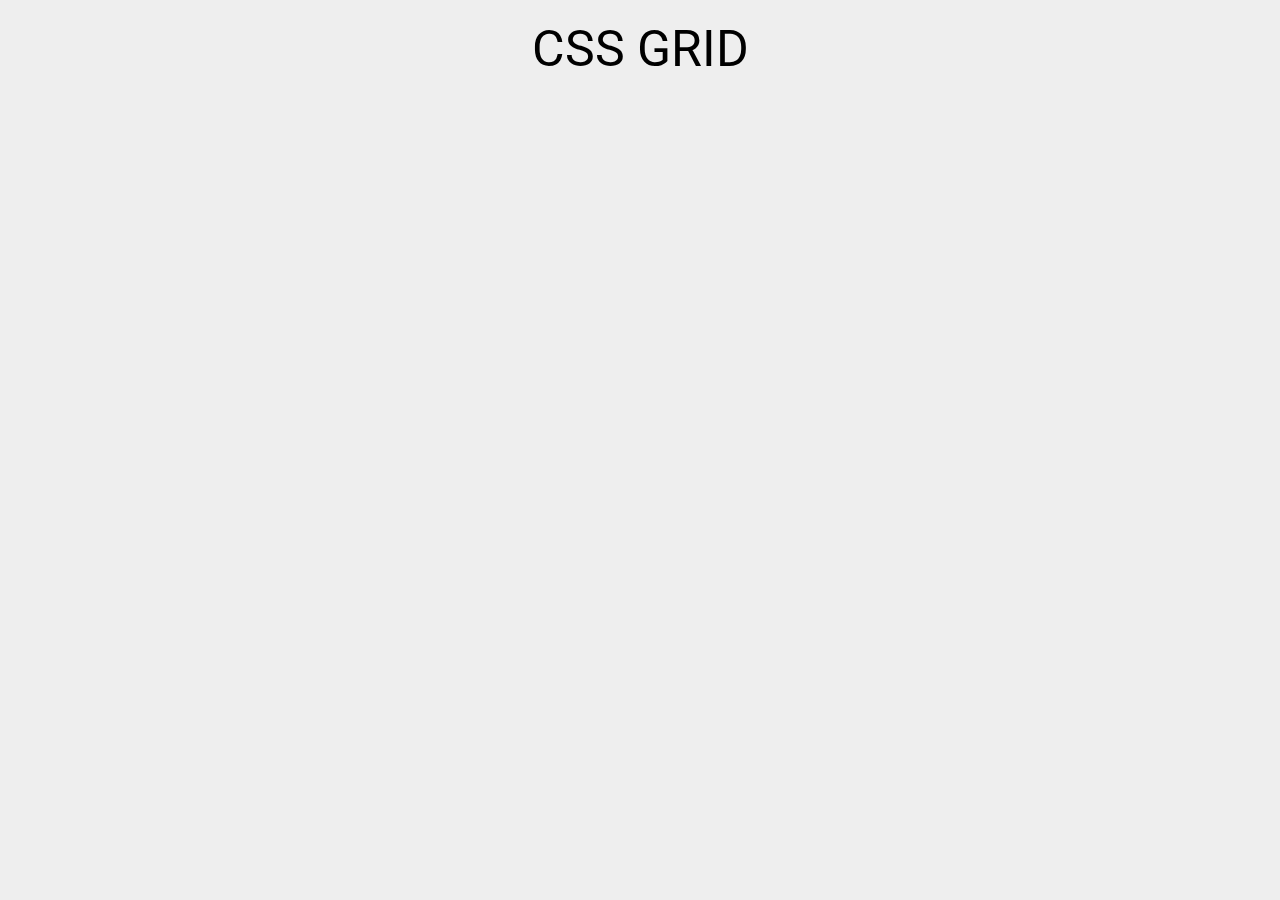
<file: grid1/index.html>
<!DOCTYPE html>
<html lang="en">
  <head>
    <meta charset="UTF-8" />
    <meta name="viewport" content="width=device-width, initial-scale=1.0" />
    <title>css-grid1</title>
    <link rel="preconnect" href="https://fonts.gstatic.com" />
    <link
      href="https://fonts.googleapis.com/css2?family=Roboto:wght@300;400;900&display=swap"
      rel="stylesheet"
    />
    <link rel="stylesheet" href="style.css" />
  </head>
  <body>
    <div class="header">
      <p>CSS GRID</p>
    </div>
  </body>
</html>
</file>
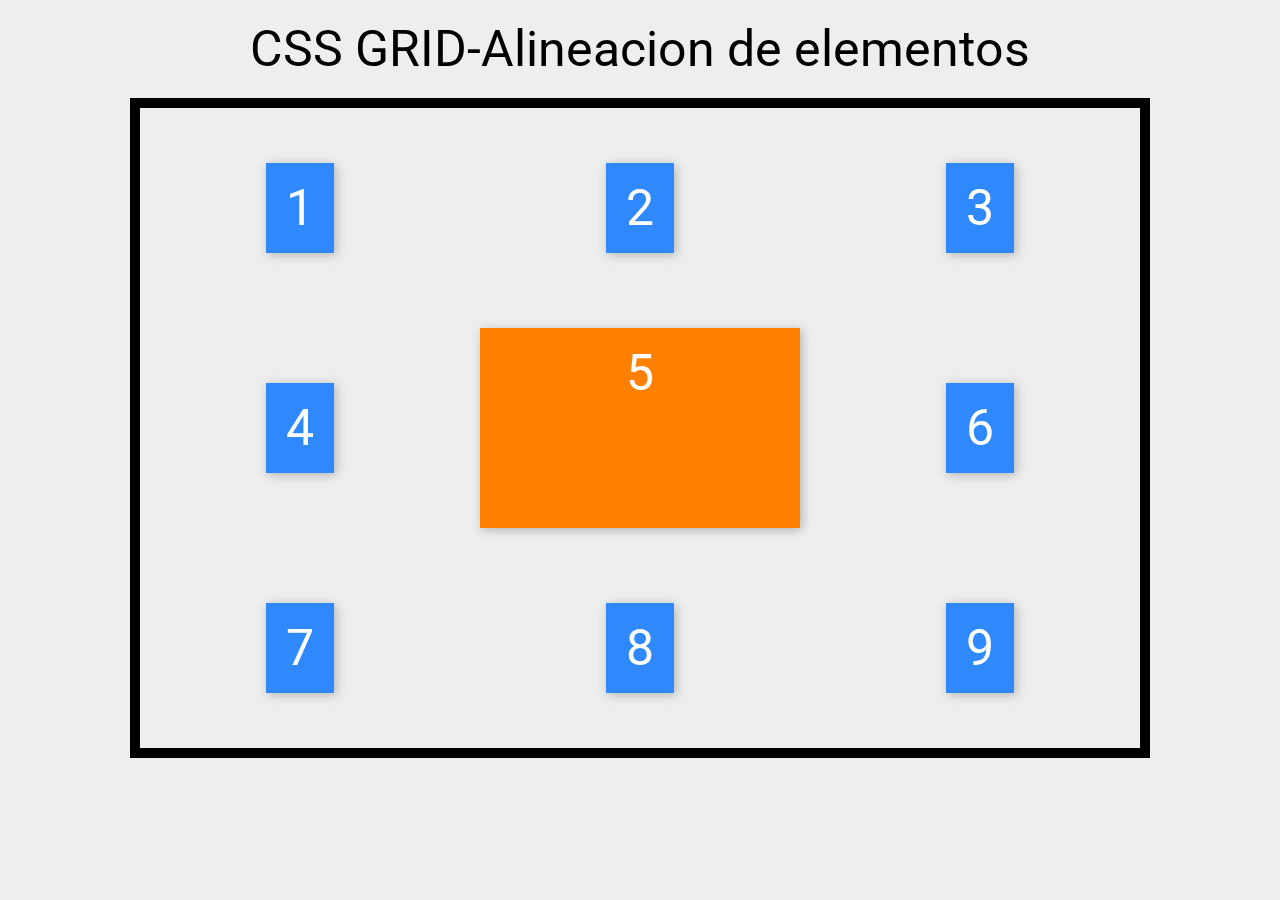
<file: gridAlineacionElementos/Index.html>
<!DOCTYPE html>
<html lang="en">
  <head>
    <meta charset="UTF-8" />
    <meta name="viewport" content="width=device-width, initial-scale=1.0" />
    <title>css-grid1</title>
    <link rel="preconnect" href="https://fonts.gstatic.com" />
    <link
      href="https://fonts.googleapis.com/css2?family=Roboto:wght@300;400;900&display=swap"
      rel="stylesheet"
    />
    <link rel="stylesheet" href="style.css" />
    <link rel="stylesheet" href="alineacion.css" />
  </head>
  <body>
    <div class="header">
      <p>CSS GRID-Alineacion de elementos</p>
    </div>
    <div class="contenedor">
      <div>1</div>
      <div>2</div>
      <div>3</div>
      <div>4</div>
      <div class="items">5</div>
      <div>6</div>
      <div>7</div>
      <div>8</div>
      <div>9</div>
    </div>
  </body>
</html>
</file>
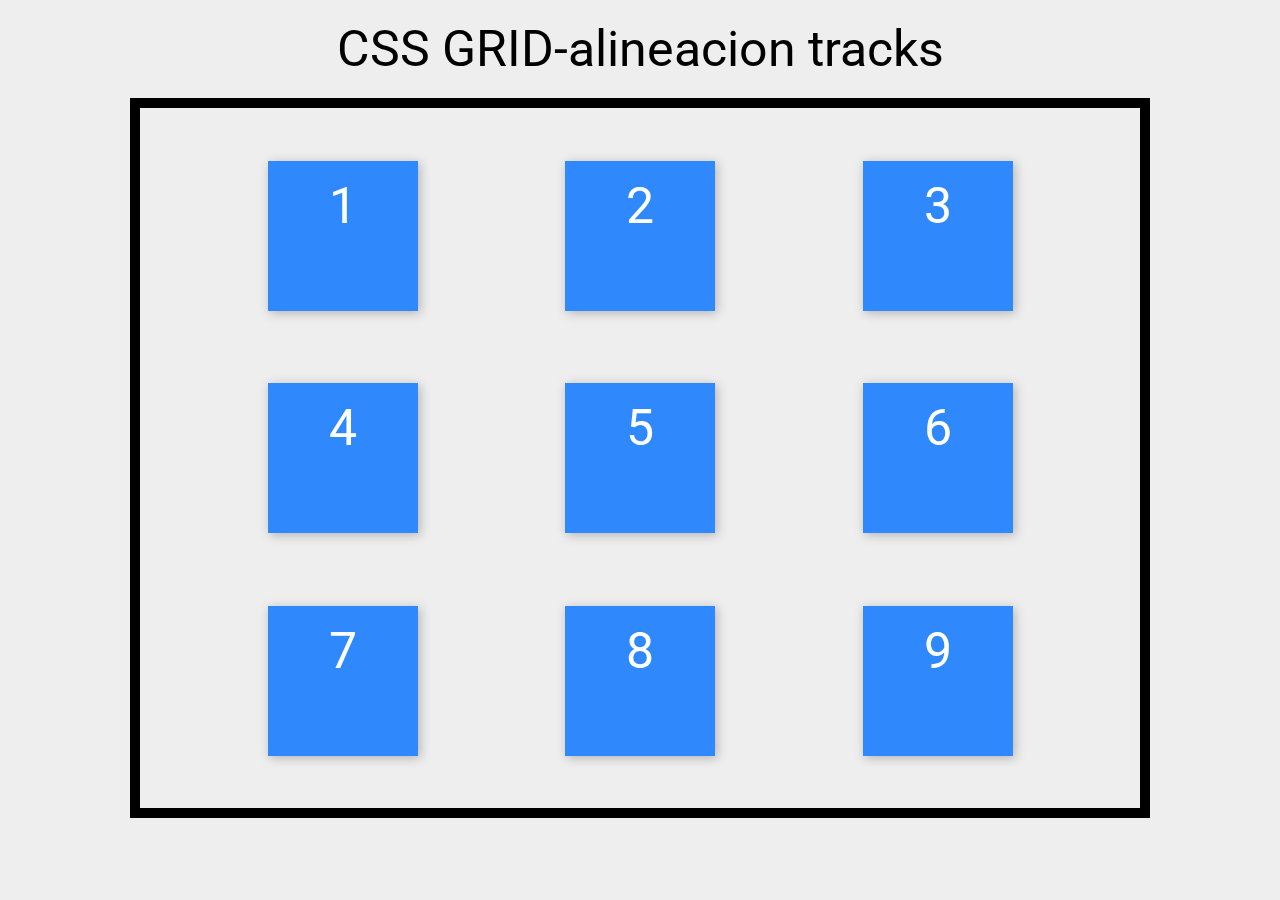
<file: gridAlineacionTrack/index.html>
<!DOCTYPE html>
<html lang="en">
  <head>
    <meta charset="UTF-8" />
    <meta name="viewport" content="width=device-width, initial-scale=1.0" />
    <title>css-grid1</title>
    <link rel="preconnect" href="https://fonts.gstatic.com" />
    <link
      href="https://fonts.googleapis.com/css2?family=Roboto:wght@300;400;900&display=swap"
      rel="stylesheet"
    />
    <link rel="stylesheet" href="style.css" />
    <link rel="stylesheet" href="tracks.css" />
  </head>
  <body>
    <div class="header">
      <p>CSS GRID-alineacion tracks</p>
    </div>
    <div class="contenedor">
      <div>1</div>
      <div>2</div>
      <div>3</div>
      <div>4</div>
      <div>5</div>
      <div>6</div>
      <div>7</div>
      <div>8</div>
      <div>9</div>
    </div>
  </body>
</html>
</file>
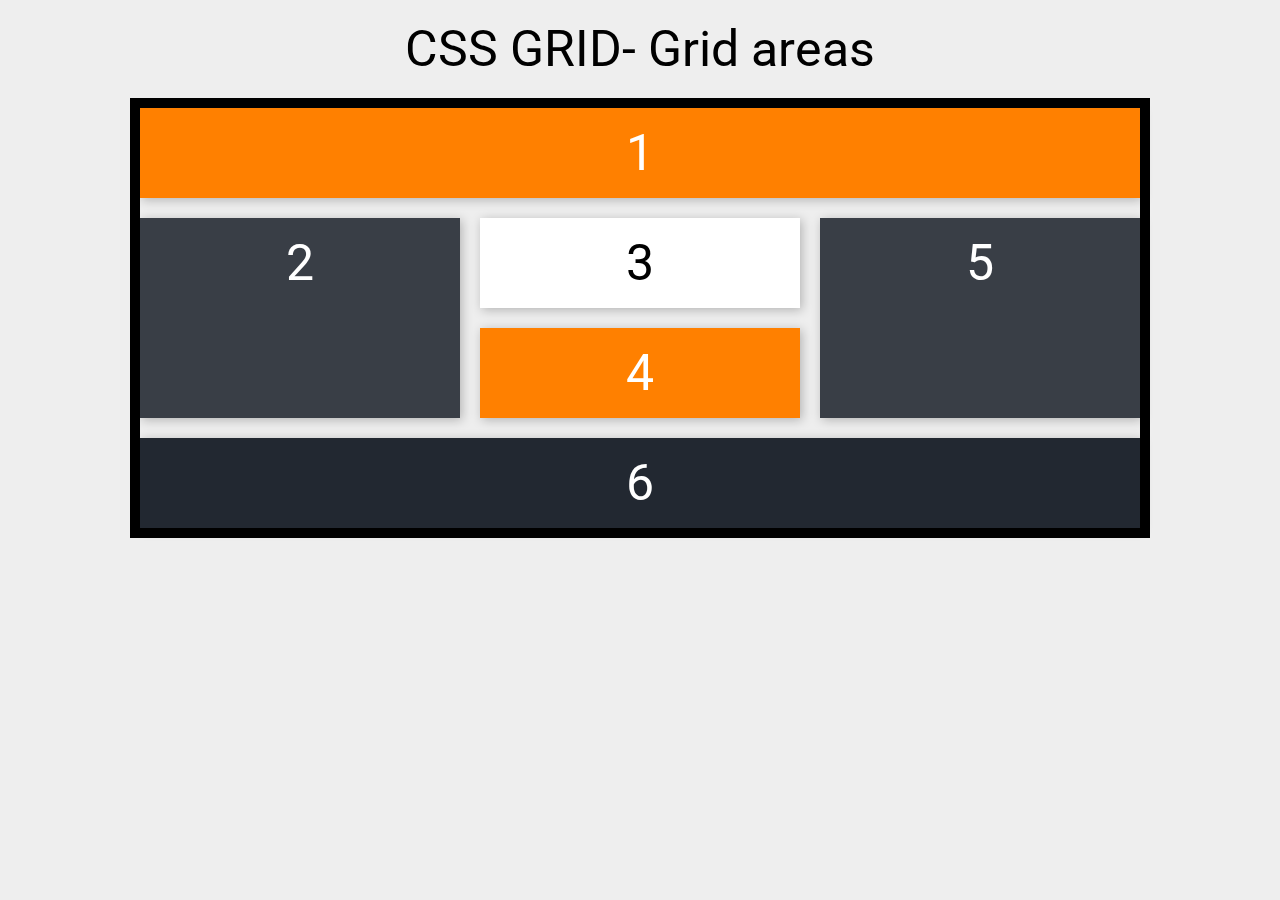
<file: gridareas/index.html>
<!DOCTYPE html>
<html lang="en">
  <head>
    <meta charset="UTF-8" />
    <meta name="viewport" content="width=device-width, initial-scale=1.0" />
    <title>css-grid1</title>
    <link rel="preconnect" href="https://fonts.gstatic.com" />
    <link
      href="https://fonts.googleapis.com/css2?family=Roboto:wght@300;400;900&display=swap"
      rel="stylesheet"
    />
    <link rel="stylesheet" href="areas.css" />
    <link rel="stylesheet" href="style.css" />
  </head>
  <body>
    <div class="header">
      <p>CSS GRID- Grid areas</p>
    </div>
    <div class="contenedor">
      <div class="header">1</div>
      <div class="sidebar-1">2</div>
      <div class="contenido">3</div>
      <div class="widgets">4</div>
      <div class="sidebar-2">5</div>
      <div class="footer">6</div>
    </div>
  </body>
</html>
</file>
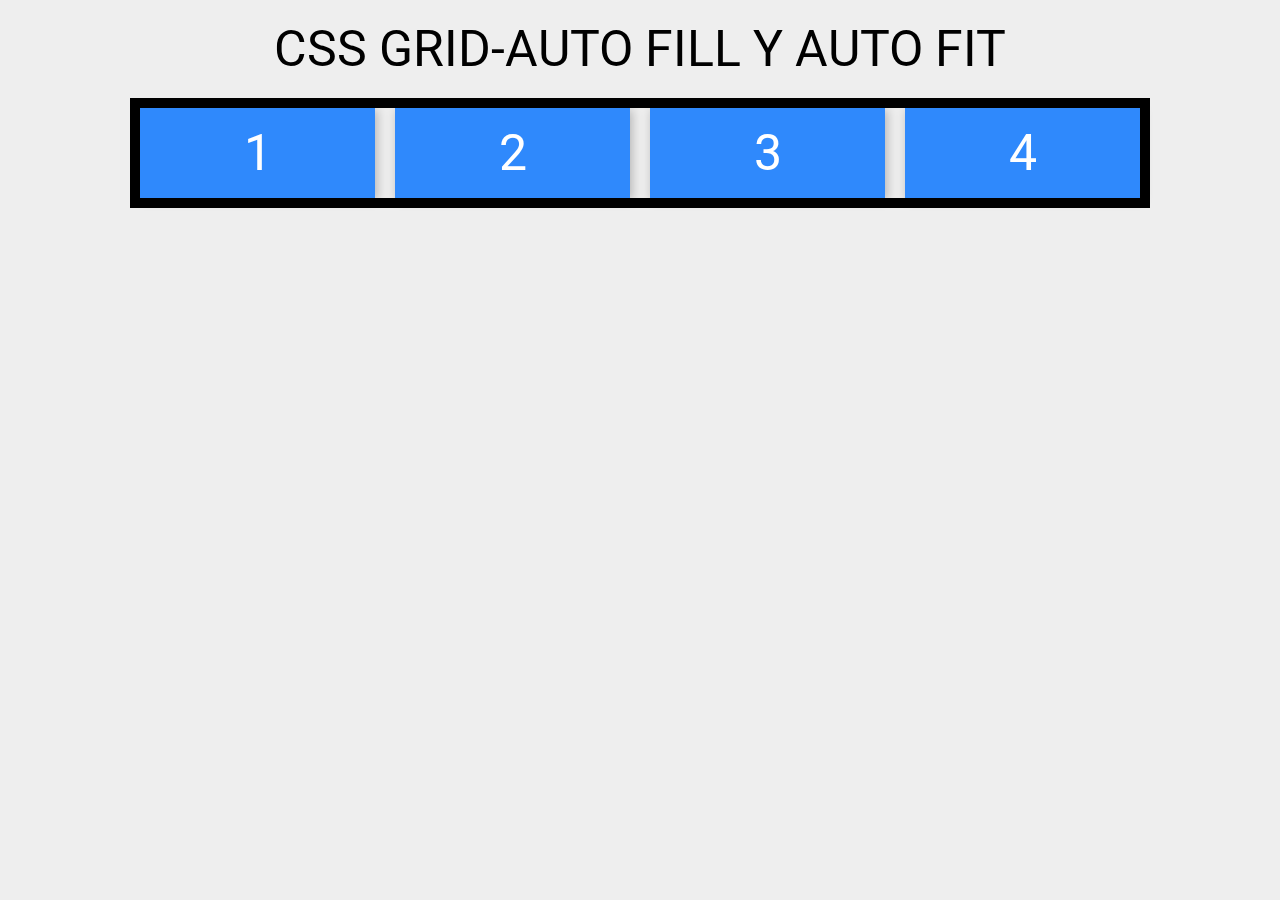
<file: gridAutoFillyAutoFit/index.html>
<!DOCTYPE html>
<html lang="en">
  <head>
    <meta charset="UTF-8" />
    <meta name="viewport" content="width=device-width, initial-scale=1.0" />
    <title>css-grid1</title>
    <link rel="preconnect" href="https://fonts.gstatic.com" />
    <link
      href="https://fonts.googleapis.com/css2?family=Roboto:wght@300;400;900&display=swap"
      rel="stylesheet"
    />
    <link rel="stylesheet" href="style.css" />
    <link rel="stylesheet" href="autofillyautofit.css" />
  </head>
  <body>
    <div class="header">
      <p>CSS GRID-AUTO FILL Y AUTO FIT</p>
    </div>
    <div class="contenedor">
      <div>1</div>
      <div>2</div>
      <div>3</div>
      <div>4</div>
    </div>
  </body>
</html>
</file>
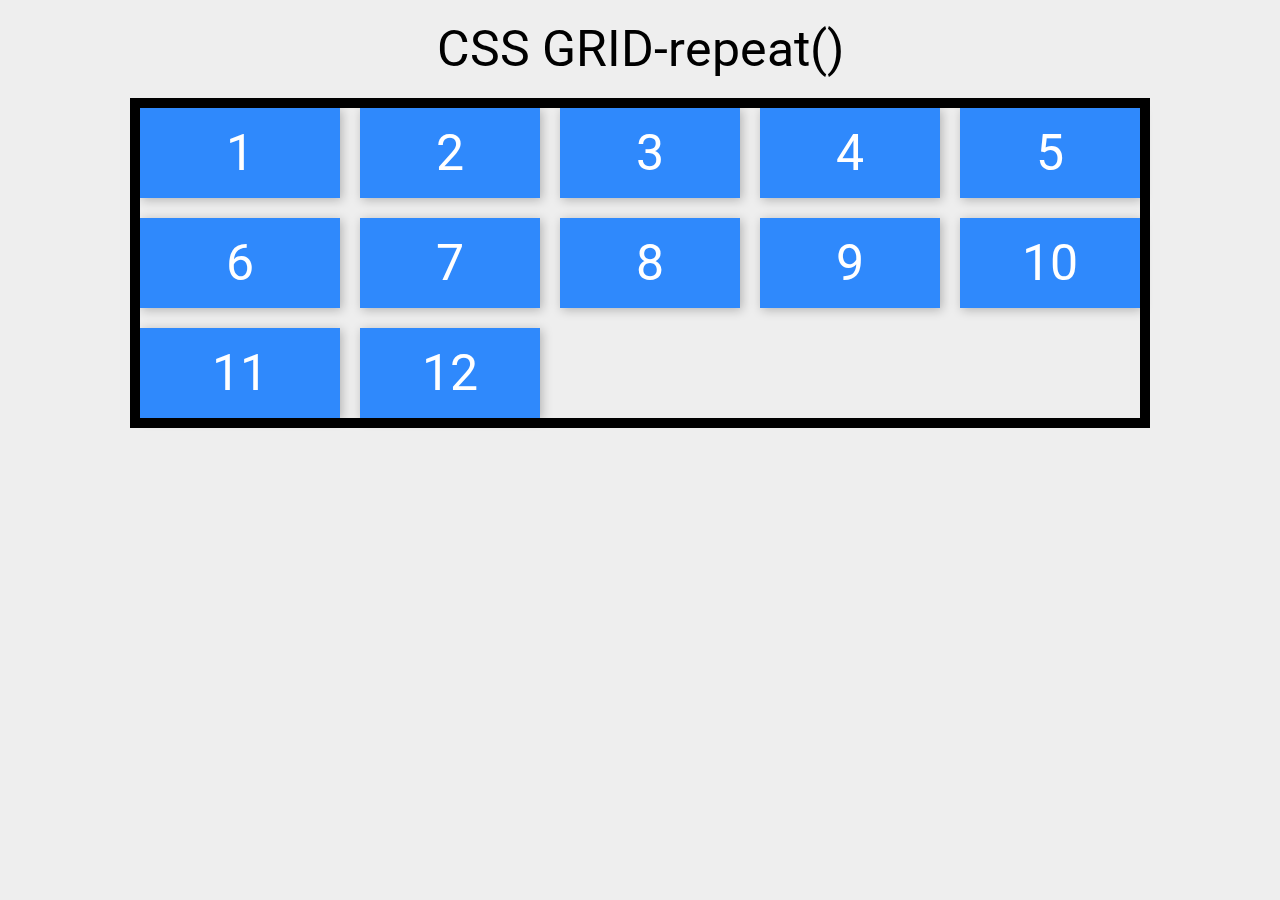
<file: gridfuncionrepeat/index.html>
<!DOCTYPE html>
<html lang="en">
  <head>
    <meta charset="UTF-8" />
    <meta name="viewport" content="width=device-width, initial-scale=1.0" />
    <title>css-grid1</title>
    <link rel="preconnect" href="https://fonts.gstatic.com" />
    <link
      href="https://fonts.googleapis.com/css2?family=Roboto:wght@300;400;900&display=swap"
      rel="stylesheet"
    />
    <link rel="stylesheet" href="style.css" />
    <link rel="stylesheet" href="repeat.css" />
  </head>
  <body>
    <div class="header">
      <p>CSS GRID-repeat()</p>
    </div>
    <div class="contenedor">
      <div>1</div>
      <div>2</div>
      <div>3</div>
      <div>4</div>
      <div>5</div>
      <div>6</div>
      <div>7</div>
      <div>8</div>
      <div>9</div>
      <div>10</div>
      <div>11</div>
      <div>12</div>
    </div>
  </body>
</html>
</file>
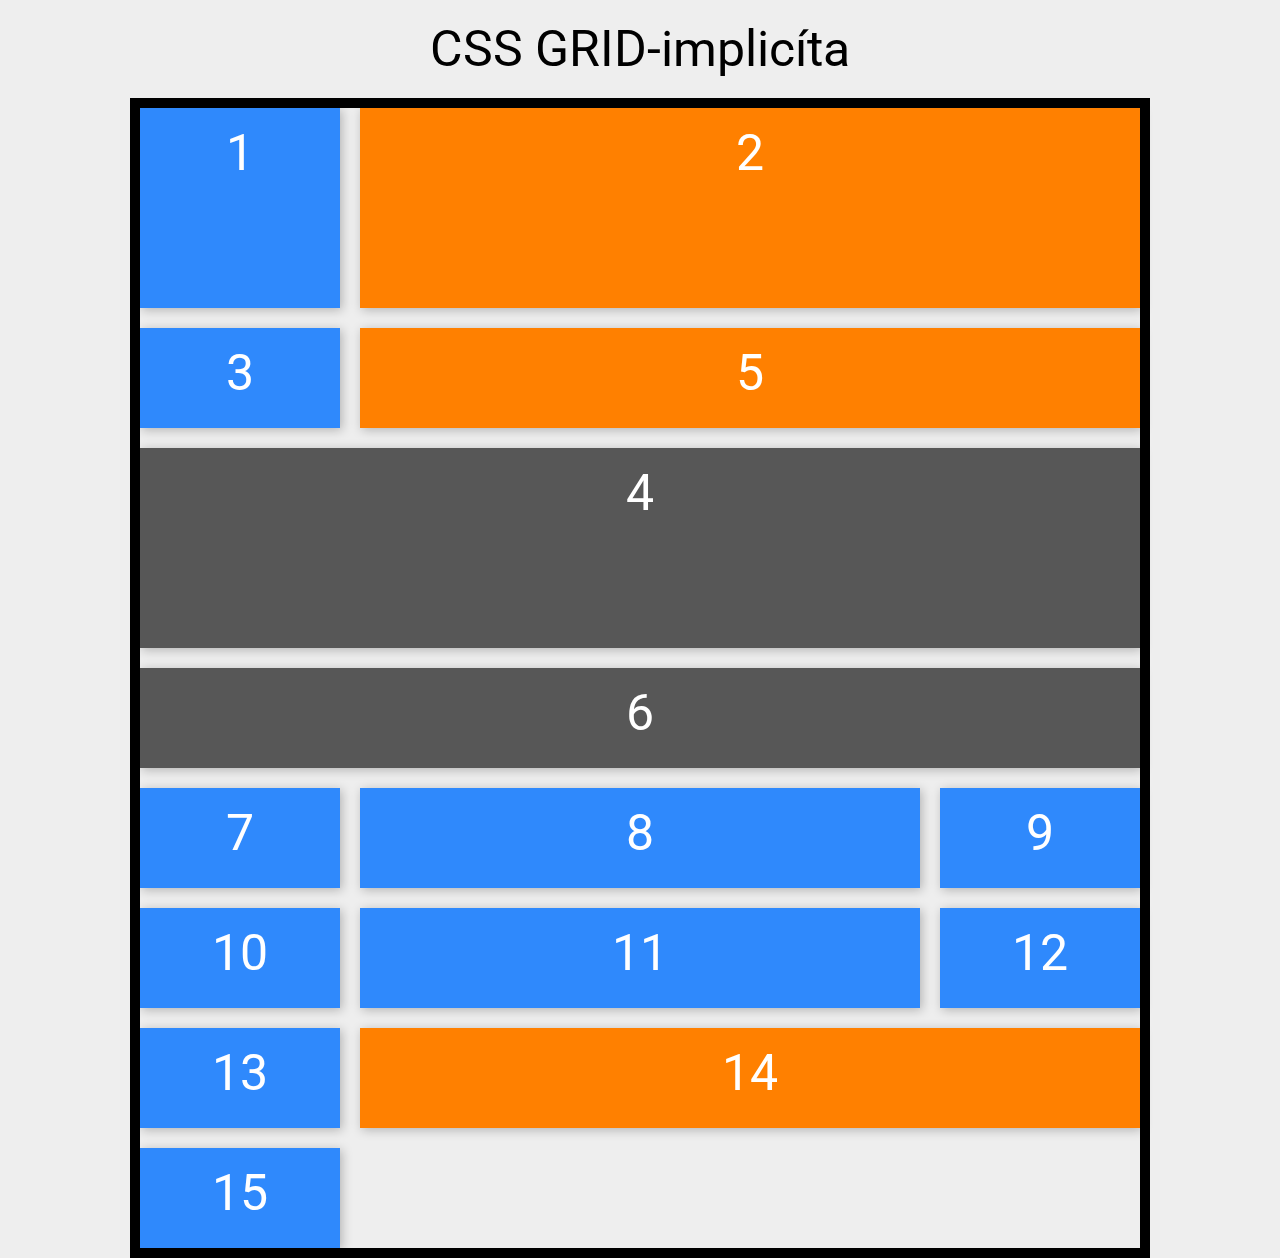
<file: gridImplicita/index.html>
<!DOCTYPE html>
<html lang="en">
  <head>
    <meta charset="UTF-8" />
    <meta name="viewport" content="width=device-width, initial-scale=1.0" />
    <title>css-grid1</title>
    <link rel="preconnect" href="https://fonts.gstatic.com" />
    <link
      href="https://fonts.googleapis.com/css2?family=Roboto:wght@300;400;900&display=swap"
      rel="stylesheet"
    />
    <link rel="stylesheet" href="style.css" />
    <link rel="stylesheet" href="implicita.css" />
  </head>
  <body>
    <div class="header">
      <p>CSS GRID-implicíta</p>
    </div>
    <div class="contenedor">
      <div>1</div>
      <div class="span2">2</div>
      <div>3</div>
      <div class="span3">4</div>
      <div class="span2">5</div>
      <div class="span3">6</div>
      <div>7</div>
      <div>8</div>
      <div>9</div>
      <div>10</div>
      <div>11</div>
      <div>12</div>
      <div>13</div>
      <div class="span2">14</div>
      <div>15</div>



    </div>
  </body>
</html>
</file>
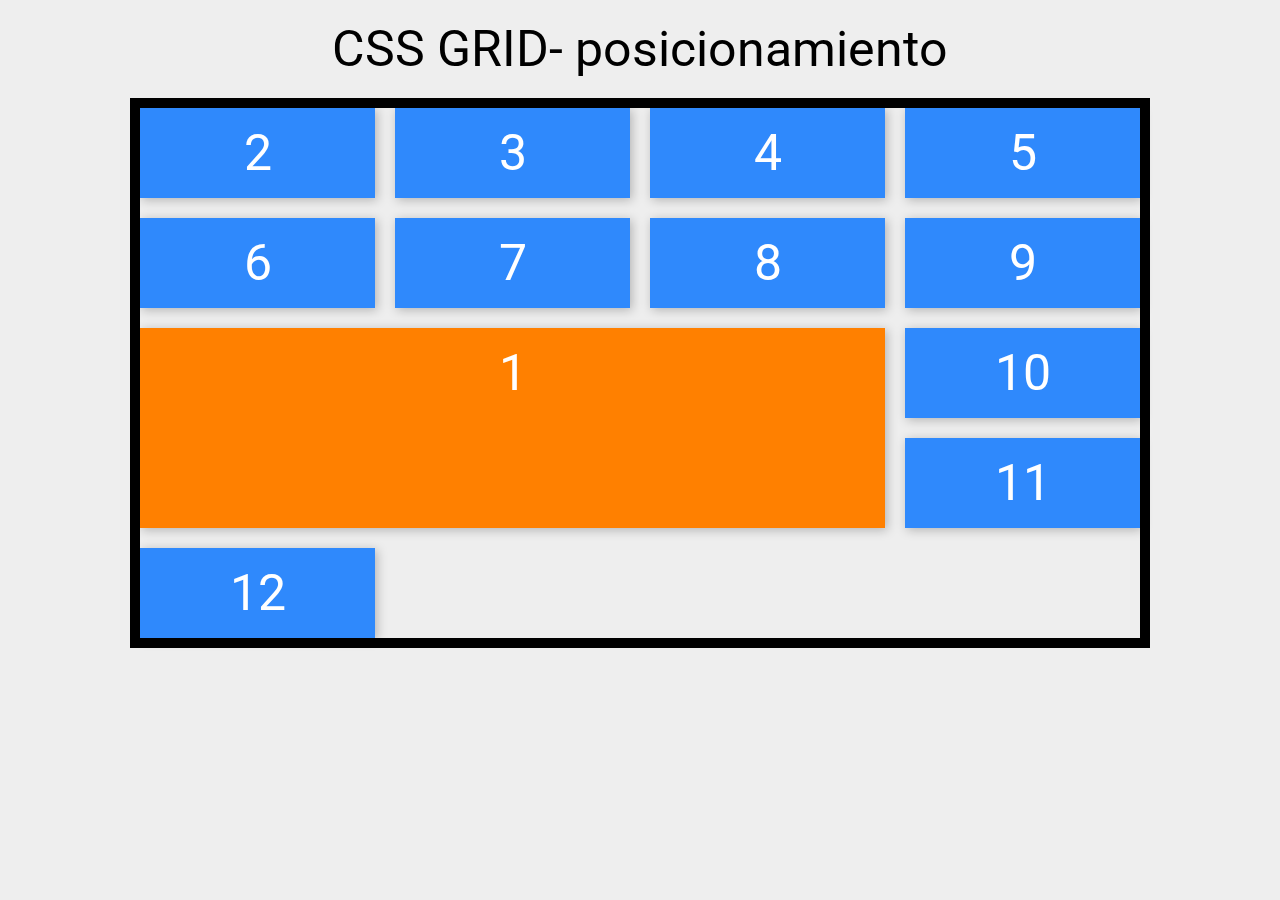
<file: gridposicionamiento/index.html>
<!DOCTYPE html>
<html lang="en">
  <head>
    <meta charset="UTF-8" />
    <meta name="viewport" content="width=device-width, initial-scale=1.0" />
    <title>css-grid1</title>
    <link rel="preconnect" href="https://fonts.gstatic.com" />
    <link
      href="https://fonts.googleapis.com/css2?family=Roboto:wght@300;400;900&display=swap"
      rel="stylesheet"
    />
    <link rel="stylesheet" href="posicionamiento.css" />
    <link rel="stylesheet" href="style.css" />
  </head>
  <body>
    <div class="header">
      <p>CSS GRID- posicionamiento</p>
    </div>
    <div class="contenedor">
      <div class="item">1</div>
      <div>2</div>
      <div>3</div>
      <div>4</div>
      <div>5</div>
      <div>6</div>
      <div>7</div>
      <div>8</div>
      <div>9</div>
      <div>10</div>
      <div>11</div>
      <div>12</div>
    </div>
  </body>
</html>
</file>
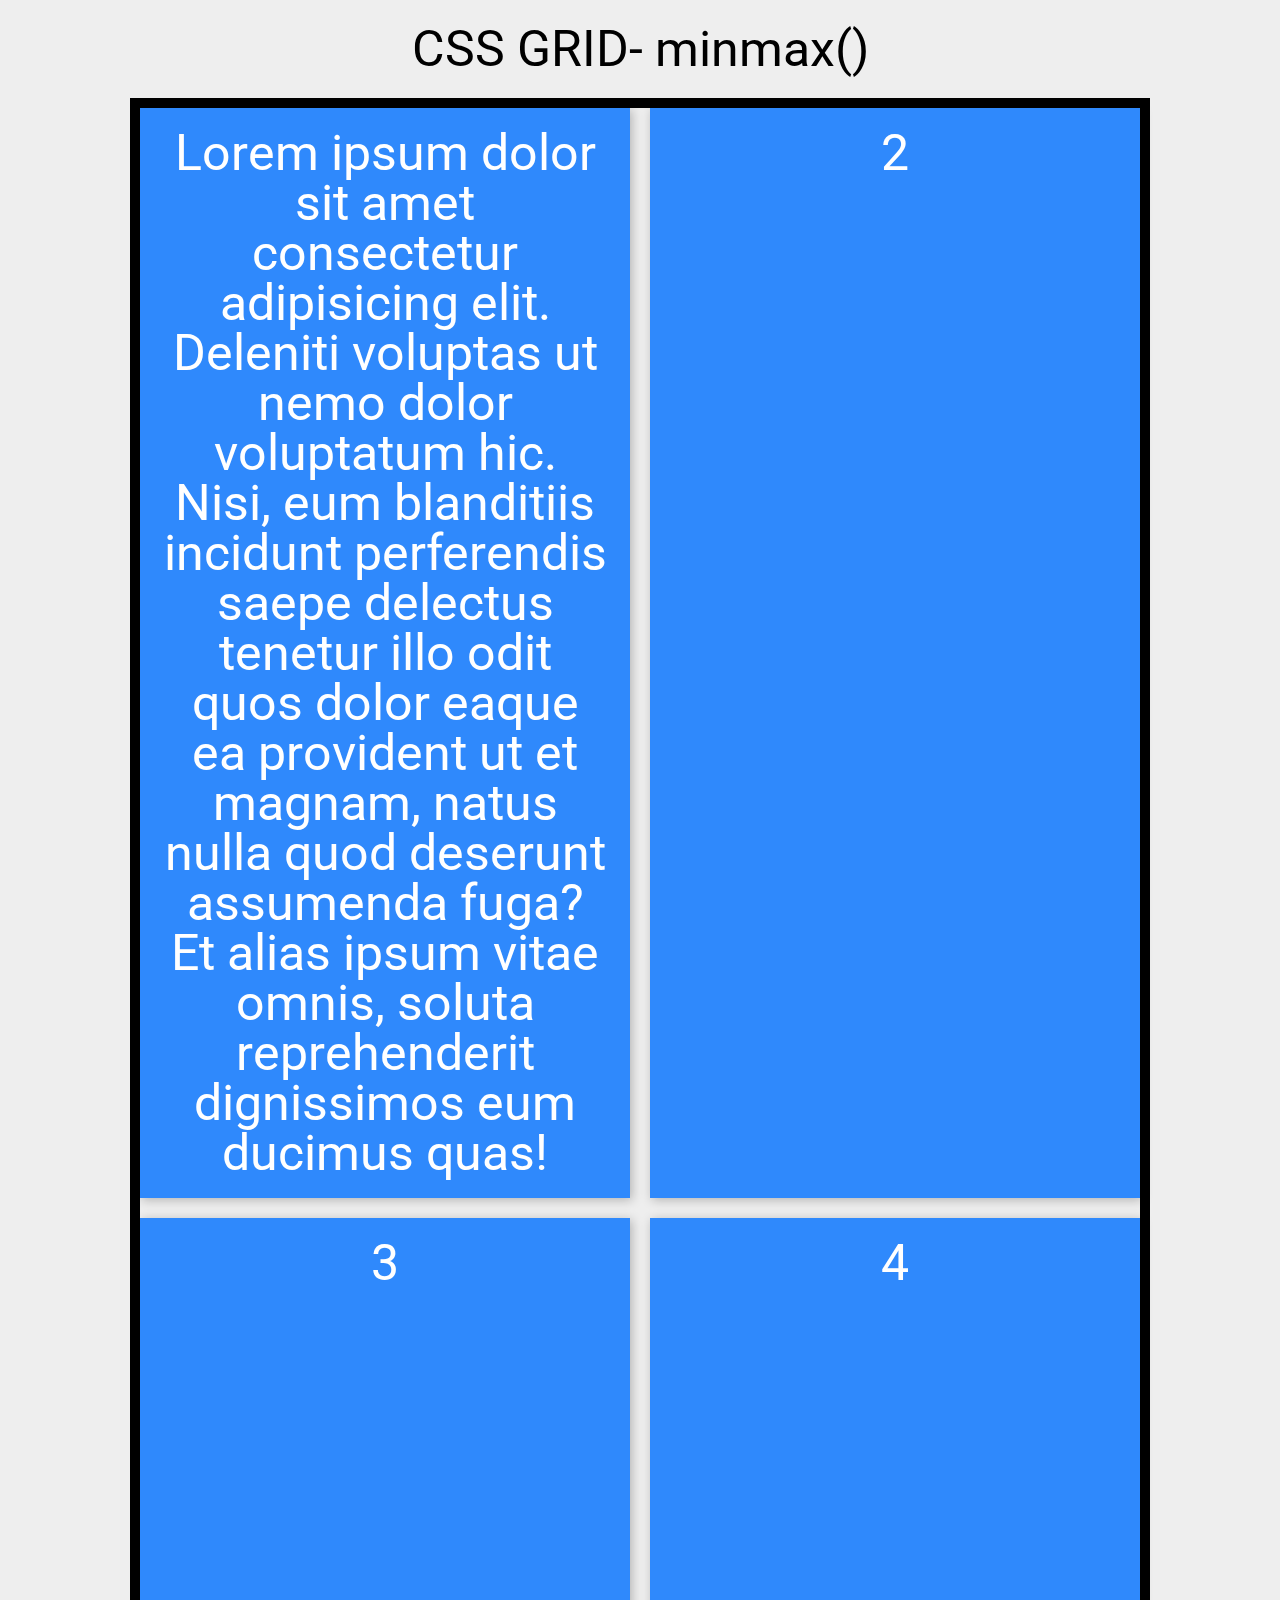
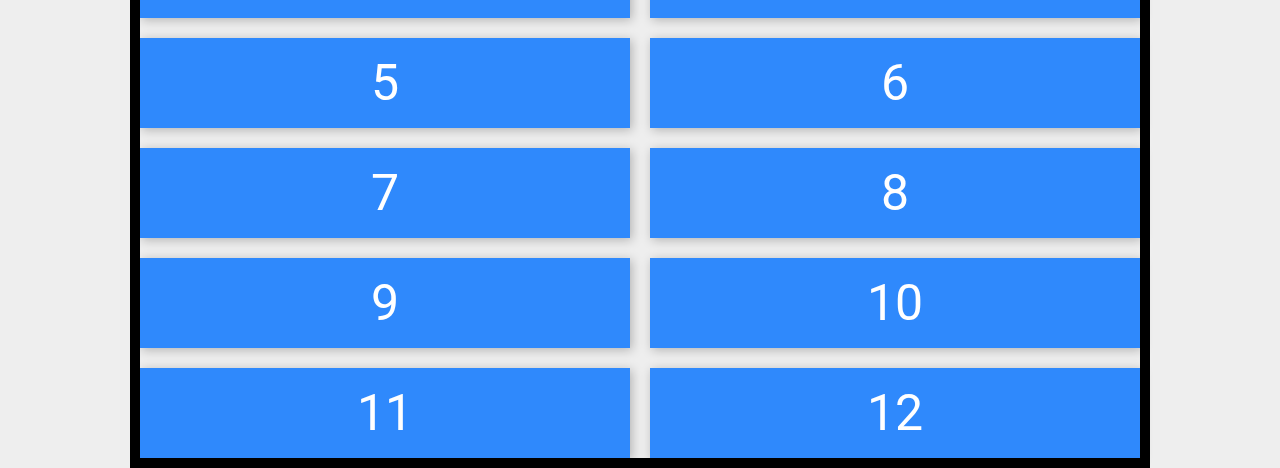
<file: gridminmax/minmax.html>
<!DOCTYPE html>
<html lang="en">
  <head>
    <meta charset="UTF-8" />
    <meta name="viewport" content="width=device-width, initial-scale=1.0" />
    <title>css-grid1</title>
    <link rel="preconnect" href="https://fonts.gstatic.com" />
    <link
      href="https://fonts.googleapis.com/css2?family=Roboto:wght@300;400;900&display=swap"
      rel="stylesheet"
    />
    <link rel="stylesheet" href="minmax.css" />
    <link rel="stylesheet" href="grid2.css" />
  </head>
  <body>
    <div class="header">
      <p>CSS GRID- minmax()</p>
    </div>
    <div class="contenedor">
      <div>Lorem ipsum dolor sit amet consectetur adipisicing elit. Deleniti voluptas ut nemo dolor voluptatum hic. Nisi, eum blanditiis incidunt perferendis saepe delectus tenetur illo odit quos dolor eaque ea provident ut et magnam, natus nulla quod deserunt assumenda fuga? Et alias ipsum vitae omnis, soluta reprehenderit dignissimos eum ducimus quas!</div>
      <div>2</div>
      <div>3</div>
      <div>4</div>
      <div>5</div>
      <div>6</div>
      <div>7</div>
      <div>8</div>
      <div>9</div>
      <div>10</div>
      <div>11</div>
      <div>12</div>
    </div>
  </body>
</html>
</file>
<file: grid1/style.css>
* {
  margin: 0;
  padding: 0;
}

body {
  background: #eeeeee;
  color: #000;
  font-family: "Roboto", sans-serif;
}

.header p {
  font-size: 50px;
  text-align: center;
  padding: 20px 0px;
}

.contenedor {
  width: 90%;
  max-width: 1000px;
  border: 10px solid #000000;
  margin: auto;
  font-size: 50px;
  line-height: 50px;
  text-align: center;
}

.contenedor > div {
  display: block;
  padding: 20px;
  color: #ffffff;
  background: #2f89fc;
  box-shadow: 2px 2px 10px rgba(0, 0, 0, 0.25);
}
</file>
<file: gridAlineacionElementos/style.css>
* {
    margin: 0;
    padding: 0;
  }
  
  body {
    background: #eeeeee;
    color: #000;
    font-family: "Roboto", sans-serif;
  }
  
  .header p {
    font-size: 50px;
    text-align: center;
    padding: 20px 0px;
  }
  
  .contenedor {
    width: 90%;
    max-width: 1000px;
    border: 10px solid #000000;
    margin: auto;
    font-size: 50px;
    line-height: 50px;
    text-align: center;
  }
  
  .contenedor > div {
    display: block;
    padding: 20px;
    color: #ffffff;
    background: #2f89fc;
    box-shadow: 2px 2px 10px rgba(0, 0, 0, 0.25);
  }
</file>
<file: gridAlineacionElementos/alineacion.css>
.contenedor {
  display: grid;
  grid-gap: 20px;
  grid-template-columns: repeat(3, 1fr);
  grid-template-rows: repeat(3, 200px);

  /* Alinea Horizontalmente */
  justify-items: center;

  /* Alinea Verticalmente */
  align-items: center;
}

.contenedor .items{
    background: #ff8000;
    justify-self: stretch;
    align-self: stretch;
    
}
</file>
<file: gridAlineacionTrack/style.css>
* {
  margin: 0;
  padding: 0;
}

body {
  background: #eeeeee;
  color: #000;
  font-family: "Roboto", sans-serif;
}

.header p {
  font-size: 50px;
  text-align: center;
  padding: 20px 0px;
}

.contenedor {
  width: 90%;
  max-width: 1000px;
  border: 10px solid #000000;
  margin: auto;
  font-size: 50px;
  line-height: 50px;
  text-align: center;
}

.contenedor > div {
  display: block;
  padding: 20px;
  color: #ffffff;
  background: #2f89fc;
  box-shadow: 2px 2px 10px rgba(0, 0, 0, 0.25);
}
</file>
<file: gridAlineacionTrack/tracks.css>
.contenedor {
  display: grid;
  grid-gap: 20px;
  height: 700px;
  grid-template-columns: repeat(3, 150px);
  grid-template-rows: repeat(3, 150px);

  /* alinear horizontalmente */
  justify-content: space-evenly;

  /* alinear verticalmente */
  align-content: space-evenly;
  
}
</file>
<file: gridareas/areas.css>
.contenedor {
  display: grid;
  grid-gap: 20px;
  grid-template-columns: repeat(3, 1fr);
  grid-template-rows: repeat(4, auto);
  grid-template-areas:
    "header      header      header"
    "sidebar-1  contenido   sidebar-2"
    "sidebar-1  widgets    sidebar-2"
    "footer     footer      footer";
}

.contenedor .header {
  background: #ff8000;
  grid-column-start: header;
  grid-column-end: header;
}

.contenedor .sidebar-1 {
  background: #393e46;

  /* forma #1 */
  /* grid-column-start: sidebar-1;
  grid-column-end: sidebar-1;

  grid-row-start: sidebar-1;
  grid-row-end: sidebar-1; */

  /* forma #2 */
  /* grid-column: sidebar-1;
  grid-row: sidebar-1; */

  /* forma #3 */

  grid-area: sidebar-1;
}

.contenedor .contenido {
  background: white;
  color: #000000;
  grid-area: contenido;
}

.contenedor .widgets {
  background: #ff8000;
  grid-area: widgets;
}

.contenedor .sidebar-2 {
  background: #393e46;
  grid-area: sidebar-2;
}

.contenedor .footer {
  background: #222831;
  grid-area: footer;
}
</file>
<file: gridareas/style.css>
* {
    margin: 0;
    padding: 0;
  }
  
  body {
    background: #eeeeee;
    color: #000;
    font-family: "Roboto", sans-serif;
  }
  
  .header p {
    font-size: 50px;
    text-align: center;
    padding: 20px 0px;
  }
  
  .contenedor {
    width: 90%;
    max-width: 1000px;
    border: 10px solid #000000;
    margin: auto;
    font-size: 50px;
    line-height: 50px;
    text-align: center;
  }
  
  .contenedor > div {
    display: block;
    padding: 20px;
    color: #ffffff;
    background: #2f89fc;
    box-shadow: 2px 2px 10px rgba(0, 0, 0, 0.25);
  }
</file>
<file: gridAutoFillyAutoFit/style.css>
* {
    margin: 0;
    padding: 0;
  }
  
  body {
    background: #eeeeee;
    color: #000;
    font-family: "Roboto", sans-serif;
  }
  
  .header p {
    font-size: 50px;
    text-align: center;
    padding: 20px 0px;
  }
  
  .contenedor {
    width: 90%;
    max-width: 1000px;
    border: 10px solid #000000;
    margin: auto;
    font-size: 50px;
    line-height: 50px;
    text-align: center;
  }
  
  .contenedor > div {
    display: block;
    padding: 20px;
    color: #ffffff;
    background: #2f89fc;
    box-shadow: 2px 2px 10px rgba(0, 0, 0, 0.25);
  }
</file>
<file: gridAutoFillyAutoFit/autofillyautofit.css>
.contenedor{
    display: grid;
    grid-gap: 20px;
/* va rellenar la fila con todo lo que pueda y va crear columnas implicitas */
    /* grid-template-columns: repeat(auto-fill, minmax(100px, 1fr)); */
    grid-template-columns: repeat(auto-fit, minmax(100px, 1fr));



}
</file>
<file: gridfuncionrepeat/style.css>
* {
  margin: 0;
  padding: 0;
}

body {
  background: #eeeeee;
  color: #000;
  font-family: "Roboto", sans-serif;
}

.header p {
  font-size: 50px;
  text-align: center;
  padding: 20px 0px;
}

.contenedor {
  width: 90%;
  max-width: 1000px;
  border: 10px solid #000000;
  margin: auto;
  font-size: 50px;
  line-height: 50px;
  text-align: center;
}

.contenedor > div {
  display: block;
  padding: 20px;
  color: #ffffff;
  background: #2f89fc;
  box-shadow: 2px 2px 10px rgba(0, 0, 0, 0.25);
}
</file>
<file: gridfuncionrepeat/repeat.css>
.contenedor {
  display: grid;
  grid-gap: 20px;
  /* grid-template-columns: repeat(6, 1fr); */
  /* grid-template-columns: 200px repeat(4, 1fr) 200px; */
  grid-template-columns: 200px repeat(4, 1fr);
  grid-template-rows: repeat(3, 1fr);
}
</file>
<file: gridImplicita/style.css>
* {
    margin: 0;
    padding: 0;
  }
  
  body {
    background: #eeeeee;
    color: #000;
    font-family: "Roboto", sans-serif;
  }
  
  .header p {
    font-size: 50px;
    text-align: center;
    padding: 20px 0px;
  }
  
  .contenedor {
    width: 90%;
    max-width: 1000px;
    border: 10px solid #000000;
    margin: auto;
    font-size: 50px;
    line-height: 50px;
    text-align: center;
  }
  
  .contenedor > div {
    display: block;
    padding: 20px;
    color: #ffffff;
    background: #2f89fc;
    box-shadow: 2px 2px 10px rgba(0, 0, 0, 0.25);
  }
</file>
<file: gridImplicita/implicita.css>
.contenedor {
  display: grid;
  row-gap: 20px;
  column-gap: 20px;
  grid-template-columns: 200px 1fr 200px;
  grid-template-rows: 200px 100px 200px;

  grid-auto-rows: 100px;
  grid-auto-columns: 100px;

  grid-auto-flow: row dense;

}

.contenedor .span2{
    grid-column: span 2;
    /* grid-row: span 2; */
    background: #ff8000;
}

.contenedor .span3{
    grid-column: span 3;
    background: #575757;
}
</file>
<file: gridposicionamiento/posicionamiento.css>
.contenedor {
  display: grid;
  grid-gap: 20px;
  grid-template-columns: repeat(4, 1fr);
  grid-template-rows: repeat(4, 1fr);
}

.contenedor .item {
  background: #ff8000;
  /* grid-column-start: 1;
  grid-column-end: 2;

  grid-row-start: 1;
  grid-row-end: 3; */

  /* grid-column: 1/ 4;
  grid-row: 1/3; */

  /* fila/ columna/ fila/ columna = area */

  /* grid-area: 2/ 1 / 4/ 3; */

  /* span */

  grid-column: 1/ span 3;
  grid-row: 3/ span 2;
}
</file>
<file: gridposicionamiento/style.css>
* {
  margin: 0;
  padding: 0;
}

body {
  background: #eeeeee;
  color: #000;
  font-family: "Roboto", sans-serif;
}

.header p {
  font-size: 50px;
  text-align: center;
  padding: 20px 0px;
}

.contenedor {
  width: 90%;
  max-width: 1000px;
  border: 10px solid #000000;
  margin: auto;
  font-size: 50px;
  line-height: 50px;
  text-align: center;
}

.contenedor > div {
  display: block;
  padding: 20px;
  color: #ffffff;
  background: #2f89fc;
  box-shadow: 2px 2px 10px rgba(0, 0, 0, 0.25);
}
</file>
<file: gridminmax/minmax.css>
* {
    margin: 0;
    padding: 0;
  }
  
  body {
    background: #eeeeee;
    color: #000;
    font-family: "Roboto", sans-serif;
  }
  
  .header p {
    font-size: 50px;
    text-align: center;
    padding: 20px 0px;
  }
  
  .contenedor {
    width: 90%;
    max-width: 1000px;
    border: 10px solid #000000;
    margin: auto;
    font-size: 50px;
    line-height: 50px;
    text-align: center;
  }
  
  .contenedor > div {
    display: block;
    padding: 20px;
    color: #ffffff;
    background: #2f89fc;
    box-shadow: 2px 2px 10px rgba(0, 0, 0, 0.25);
  }
</file>
<file: gridminmax/grid2.css>
.contenedor {
  display: grid;
  grid-gap: 20px;
  grid-template-columns: minmax(300px, 1fr) 1fr;
  grid-template-rows: minmax(100px, auto) 400px;
}
</file>
